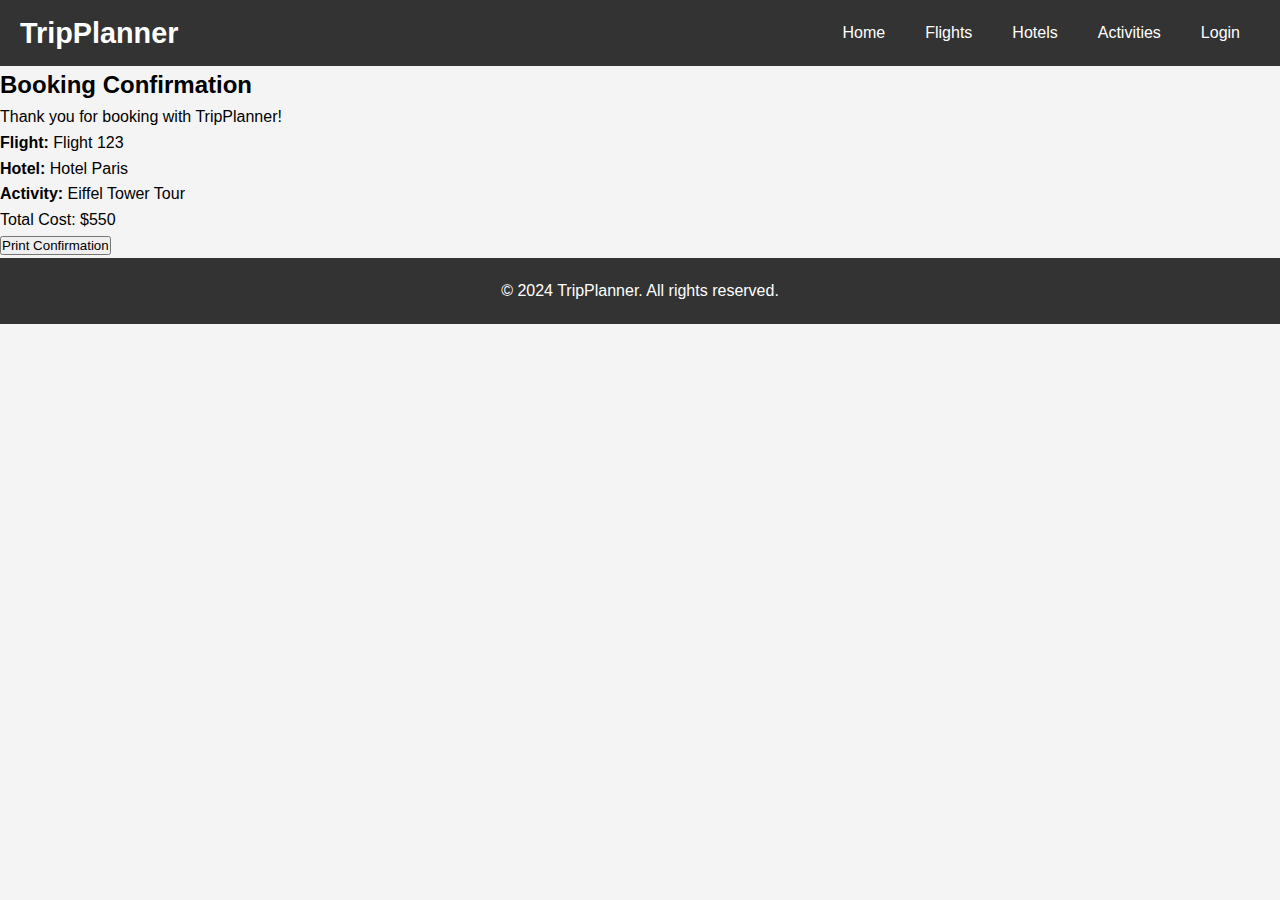
<file: confirmation.html>
<!DOCTYPE html>
<html lang="en">
<head>
    <meta charset="UTF-8">
    <meta name="viewport" content="width=device-width, initial-scale=1.0">
    <title>Booking Confirmation - TripPlanner</title>
    <link rel="stylesheet" href="styles.css">
</head>
<body>
    <header>
        <nav>
            <div class="logo">
                <h1>TripPlanner</h1>
            </div>
            <ul>
                <li><a href="index.html">Home</a></li>
                <li><a href="#">Flights</a></li>
                <li><a href="#">Hotels</a></li>
                <li><a href="#">Activities</a></li>
                <li><a href="#">Login</a></li>
            </ul>
        </nav>
    </header>

    <main>
        <section class="confirmation">
            <h2>Booking Confirmation</h2>
            <p>Thank you for booking with TripPlanner!</p>
            <p><strong>Flight:</strong> Flight 123</p>
            <p><strong>Hotel:</strong> Hotel Paris</p>
            <p><strong>Activity:</strong> Eiffel Tower Tour</p>
            <p>Total Cost: $550</p>

            <button onclick="window.print()">Print Confirmation</button>
        </section>
    </main>

    <footer>
        <p>&copy; 2024 TripPlanner. All rights reserved.</p>
    </footer>
</body>
</html>
</file>
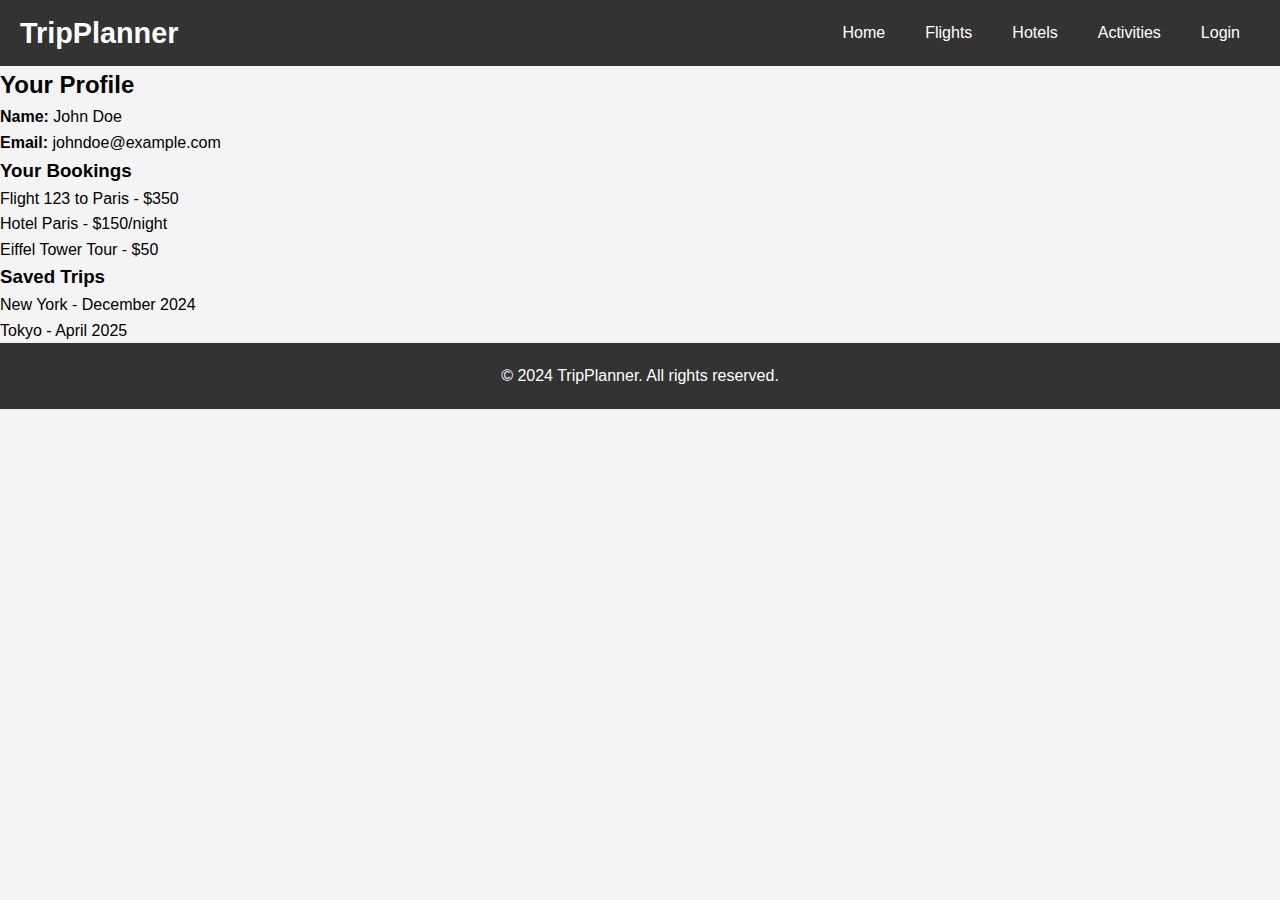
<file: Profile.html>
<!DOCTYPE html>
<html lang="en">
<head>
    <meta charset="UTF-8">
    <meta name="viewport" content="width=device-width, initial-scale=1.0">
    <title>User Profile - TripPlanner</title>
    <link rel="stylesheet" href="styles.css">
</head>
<body>
    <header>
        <nav>
            <div class="logo">
                <h1>TripPlanner</h1>
            </div>
            <ul>
                <li><a href="index.html">Home</a></li>
                <li><a href="#">Flights</a></li>
                <li><a href="#">Hotels</a></li>
                <li><a href="#">Activities</a></li>
                <li><a href="#">Login</a></li>
            </ul>
        </nav>
    </header>

    <main>
        <section class="profile">
            <h2>Your Profile</h2>
            <p><strong>Name:</strong> John Doe</p>
            <p><strong>Email:</strong> johndoe@example.com</p>

            <h3>Your Bookings</h3>
            <ul>
                <li>Flight 123 to Paris - $350</li>
                <li>Hotel Paris - $150/night</li>
                <li>Eiffel Tower Tour - $50</li>
                <!-- Add more bookings -->
            </ul>

            <h3>Saved Trips</h3>
            <ul>
                <li>New York - December 2024</li>
                <li>Tokyo - April 2025</li>
                <!-- Add more saved trips -->
            </ul>
        </section>
    </main>

    <footer>
        <p>&copy; 2024 TripPlanner. All rights reserved.</p>
    </footer>
</body>
</html>
</file>
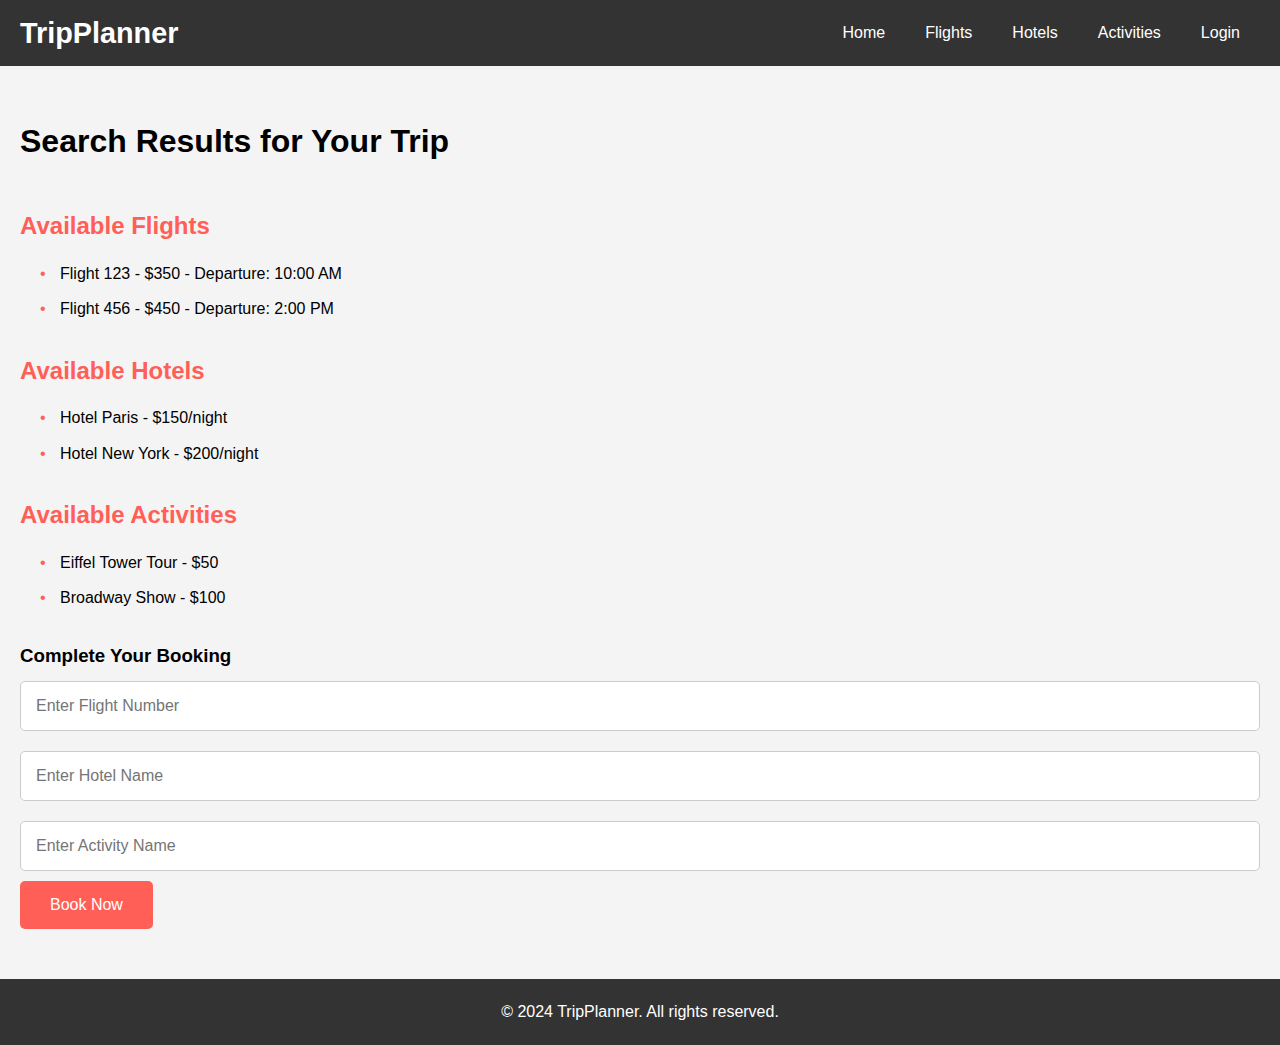
<file: search.html>
<!DOCTYPE html>
<html lang="en">
<head>
    <meta charset="UTF-8">
    <meta name="viewport" content="width=device-width, initial-scale=1.0">
    <title>Search Results - TripPlanner</title>
    <link rel="stylesheet" href="styles.css">
</head>
<body>
    <header>
        <nav>
            <div class="logo">
                <h1>TripPlanner</h1>
            </div>
            <ul>
                <li><a href="index.html">Home</a></li>
                <li><a href="#">Flights</a></li>
                <li><a href="#">Hotels</a></li>
                <li><a href="#">Activities</a></li>
                <li><a href="#">Login</a></li>
            </ul>
        </nav>
    </header>

    <main>
        <section class="search-results">
            <h2>Search Results for Your Trip</h2>
            <div class="result-category">
                <h3>Available Flights</h3>
                <ul>
                    <li>Flight 123 - $350 - Departure: 10:00 AM</li>
                    <li>Flight 456 - $450 - Departure: 2:00 PM</li>
                    <!-- Add more flight results -->
                </ul>
            </div>

            <div class="result-category">
                <h3>Available Hotels</h3>
                <ul>
                    <li>Hotel Paris - $150/night</li>
                    <li>Hotel New York - $200/night</li>
                    <!-- Add more hotel results -->
                </ul>
            </div>

            <div class="result-category">
                <h3>Available Activities</h3>
                <ul>
                    <li>Eiffel Tower Tour - $50</li>
                    <li>Broadway Show - $100</li>
                    <!-- Add more activity results -->
                </ul>
            </div>

            <form action="confirmation.html" method="POST">
                <h3>Complete Your Booking</h3>
                <input type="text" name="flight_choice" placeholder="Enter Flight Number">
                <input type="text" name="hotel_choice" placeholder="Enter Hotel Name">
                <input type="text" name="activity_choice" placeholder="Enter Activity Name">
                <input type="submit" value="Book Now">
            </form>
        </section>
    </main>

    <footer>
        <p>&copy; 2024 TripPlanner. All rights reserved.</p>
    </footer>
</body>
</html>
</file>
<file: styles.css>
/* CSS Variables for Theming */
:root {
    --primary-color: #ff5f57;
    --secondary-color: #e04a45;
    --dark-bg: #333;
    --light-bg: #f4f4f4;
    --text-color: #fff;
    --font-family: 'Arial', sans-serif;
    --transition-speed: 0.3s;
}

/* Global Styles */
* {
    margin: 0;
    padding: 0;
    box-sizing: border-box;
}

body {
    font-family: var(--font-family);
    line-height: 1.6;
    background-color: var(--light-bg);
}

/* Navigation Bar */
header nav {
    background-color: var(--dark-bg);
    color: var(--text-color);
    padding: 10px 20px;
    display: flex;
    justify-content: space-between;
    align-items: center;
    position: relative;
}

header nav .logo h1 {
    font-size: 1.8rem;
}

header nav ul {
    list-style: none;
    display: flex;
}

header nav ul li {
    margin: 0 10px;
}

header nav ul li a {
    color: var(--text-color);
    text-decoration: none;
    padding: 5px 10px;
    transition: background-color var(--transition-speed) ease;
}

header nav ul li a:hover {
    background-color: var(--primary-color);
    border-radius: 5px;
}

/* Responsive Navigation Menu */
header nav .menu-toggle {
    display: none;
    flex-direction: column;
    cursor: pointer;
}

header nav .menu-toggle div {
    width: 25px;
    height: 3px;
    background-color: var(--text-color);
    margin: 4px 0;
    transition: transform var(--transition-speed) ease;
}

@media only screen and (max-width: 768px) {
    header nav ul {
        flex-direction: column;
        position: absolute;
        top: 60px;
        right: 0;
        background-color: var(--dark-bg);
        width: 100%;
        max-height: 0;
        overflow: hidden;
        transition: max-height var(--transition-speed) ease;
    }

    header nav ul.active {
        max-height: 300px;
    }

    header nav .menu-toggle {
        display: flex;
    }
}

/* Main Hero Section */
.hero {
    background-image: url('travel-hero.jpeg');
    background-size: cover;
    background-position: center;
    color: var(--text-color);
    padding: 150px 20px;
    text-align: center;
    position: relative;
    overflow: hidden;
}

.hero::after {
    content: '';
    position: absolute;
    top: 0;
    left: 0;
    width: 100%;
    height: 100%;
    background-image: linear-gradient(to bottom, rgba(0,0,0,0.4), rgba(0,0,0,0.8));
    z-index: 1;
}

.hero h2 {
    font-size: 3rem;
    margin-bottom: 20px;
    position: relative;
    z-index: 2;
    animation: slideInDown 1s ease-out;
}

.hero p {
    font-size: 1.5rem;
    margin-bottom: 40px;
    position: relative;
    z-index: 2;
    animation: fadeIn 2s ease-out;
}

@keyframes slideInDown {
    from {
        opacity: 0;
        transform: translateY(-50px);
    }
    to {
        opacity: 1;
        transform: translateY(0);
    }
}

@keyframes fadeIn {
    from {
        opacity: 0;
    }
    to {
        opacity: 1;
    }
}

/* Hero Form Styles */
.hero form {
    position: relative;
    z-index: 2;
    display: flex;
    justify-content: center;
    flex-wrap: wrap;
}

.hero form input[type="text"],
.hero form input[type="date"] {
    padding: 15px;
    margin: 10px;
    font-size: 1rem;
    border: none;
    border-radius: 5px;
    width: 200px;
}

.hero form input[type="submit"] {
    padding: 15px 30px;
    margin: 10px;
    font-size: 1rem;
    border: none;
    border-radius: 5px;
    background-color: var(--primary-color);
    color: var(--text-color);
    cursor: pointer;
    transition: background-color var(--transition-speed) ease;
}

.hero form input[type="submit"]:hover {
    background-color: var(--secondary-color);
}

/* Scroll-to-Top Button */
#scrollTopBtn {
    display: none; /* Hidden by default */
    position: fixed;
    bottom: 30px;
    right: 30px;
    z-index: 99;
    font-size: 18px;
    background-color: var(--primary-color);
    color: var(--text-color);
    padding: 15px;
    border: none;
    border-radius: 50%;
    cursor: pointer;
    transition: background-color var(--transition-speed) ease;
}

#scrollTopBtn:hover {
    background-color: var(--secondary-color);
}

/* Popular Destinations Section */
.popular-destinations {
    padding: 50px 20px;
    text-align: center;
    background-color: #fff;
}

.popular-destinations h2 {
    font-size: 2.5rem;
    margin-bottom: 40px;
    position: relative;
}

.popular-destinations h2::after {
    content: '';
    width: 80px;
    height: 4px;
    background-color: var(--primary-color);
    position: absolute;
    left: 50%;
    transform: translateX(-50%);
    bottom: -10px;
}

.destinations {
    display: flex;
    justify-content: center;
    gap: 20px;
    flex-wrap: wrap;
}

.destination-card {
    background-color: #fff;
    border-radius: 10px;
    overflow: hidden;
    box-shadow: 0 6px 12px rgba(0, 0, 0, 0.1);
    transition: transform var(--transition-speed) ease, box-shadow var(--transition-speed) ease;
    width: 300px;
    position: relative;
}

.destination-card img {
    width: 100%;
    height: 200px;
    object-fit: cover;
    transition: transform var(--transition-speed) ease;
}

.destination-card h3 {
    font-size: 1.8rem;
    padding: 15px 0;
}

.destination-card::before {
    content: '';
    position: absolute;
    top: 0;
    left: 0;
    width: 100%;
    height: 0;
    background: linear-gradient(to bottom, rgba(255,95,87,0.7), transparent);
    transition: height var(--transition-speed) ease;
}

.destination-card:hover {
    transform: translateY(-10px);
    box-shadow: 0 12px 24px rgba(0, 0, 0, 0.2);
}

.destination-card:hover img {
    transform: scale(1.1);
}

.destination-card:hover::before {
    height: 100%;
}

/* Footer */
footer {
    background-color: var(--dark-bg);
    color: var(--text-color);
    padding: 20px 0;
    text-align: center;
}

/* Search Results Page */
.search-results {
    padding: 50px 20px;
    text-align: left;
}

.search-results h2 {
    font-size: 2rem;
    margin-bottom: 40px;
}

.result-category {
    margin-bottom: 30px;
}

.result-category h3 {
    font-size: 1.5rem;
    margin-bottom: 15px;
    color: var(--primary-color);
}

.result-category ul {
    list-style: none;
    padding-left: 20px;
}

.result-category ul li {
    font-size: 1rem;
    margin-bottom: 10px;
    position: relative;
    padding-left: 20px;
}

.result-category ul li::before {
    content: '•';
    position: absolute;
    left: 0;
    color: var(--primary-color);
}

/* Form Styles */
form input[type="email"],
form input[type="password"],
form input[type="text"],
form input[type="date"] {
    padding: 15px;
    margin: 10px 0;
    font-size: 1rem;
    border: 1px solid #ccc;
    border-radius: 5px;
    width: 100%;
}

form input[type="submit"] {
    padding: 15px 30px;
    font-size: 1rem;
    border: none;
    border-radius: 5px;
    background-color: var(--primary-color);
    color: var(--text-color);
    cursor: pointer;
    transition: background-color var(--transition-speed) ease;
}

form input[type="submit"]:hover {
    background-color: var(--secondary-color);
}

/* Scroll to Top Button Script */
body {
    position: relative;
}

@media only screen and (max-width: 768px) {
    /* Responsive Adjustments */
    .hero h2 {
        font-size: 2.5rem;
    }

    .hero p {
        font-size: 1.2rem;
    }

    .destination-card {
        width: 100%;
    }
}

/* Additional Styles for Interactivity */
/* Placeholder styles for JavaScript-interactive elements can be added here */
</file>
